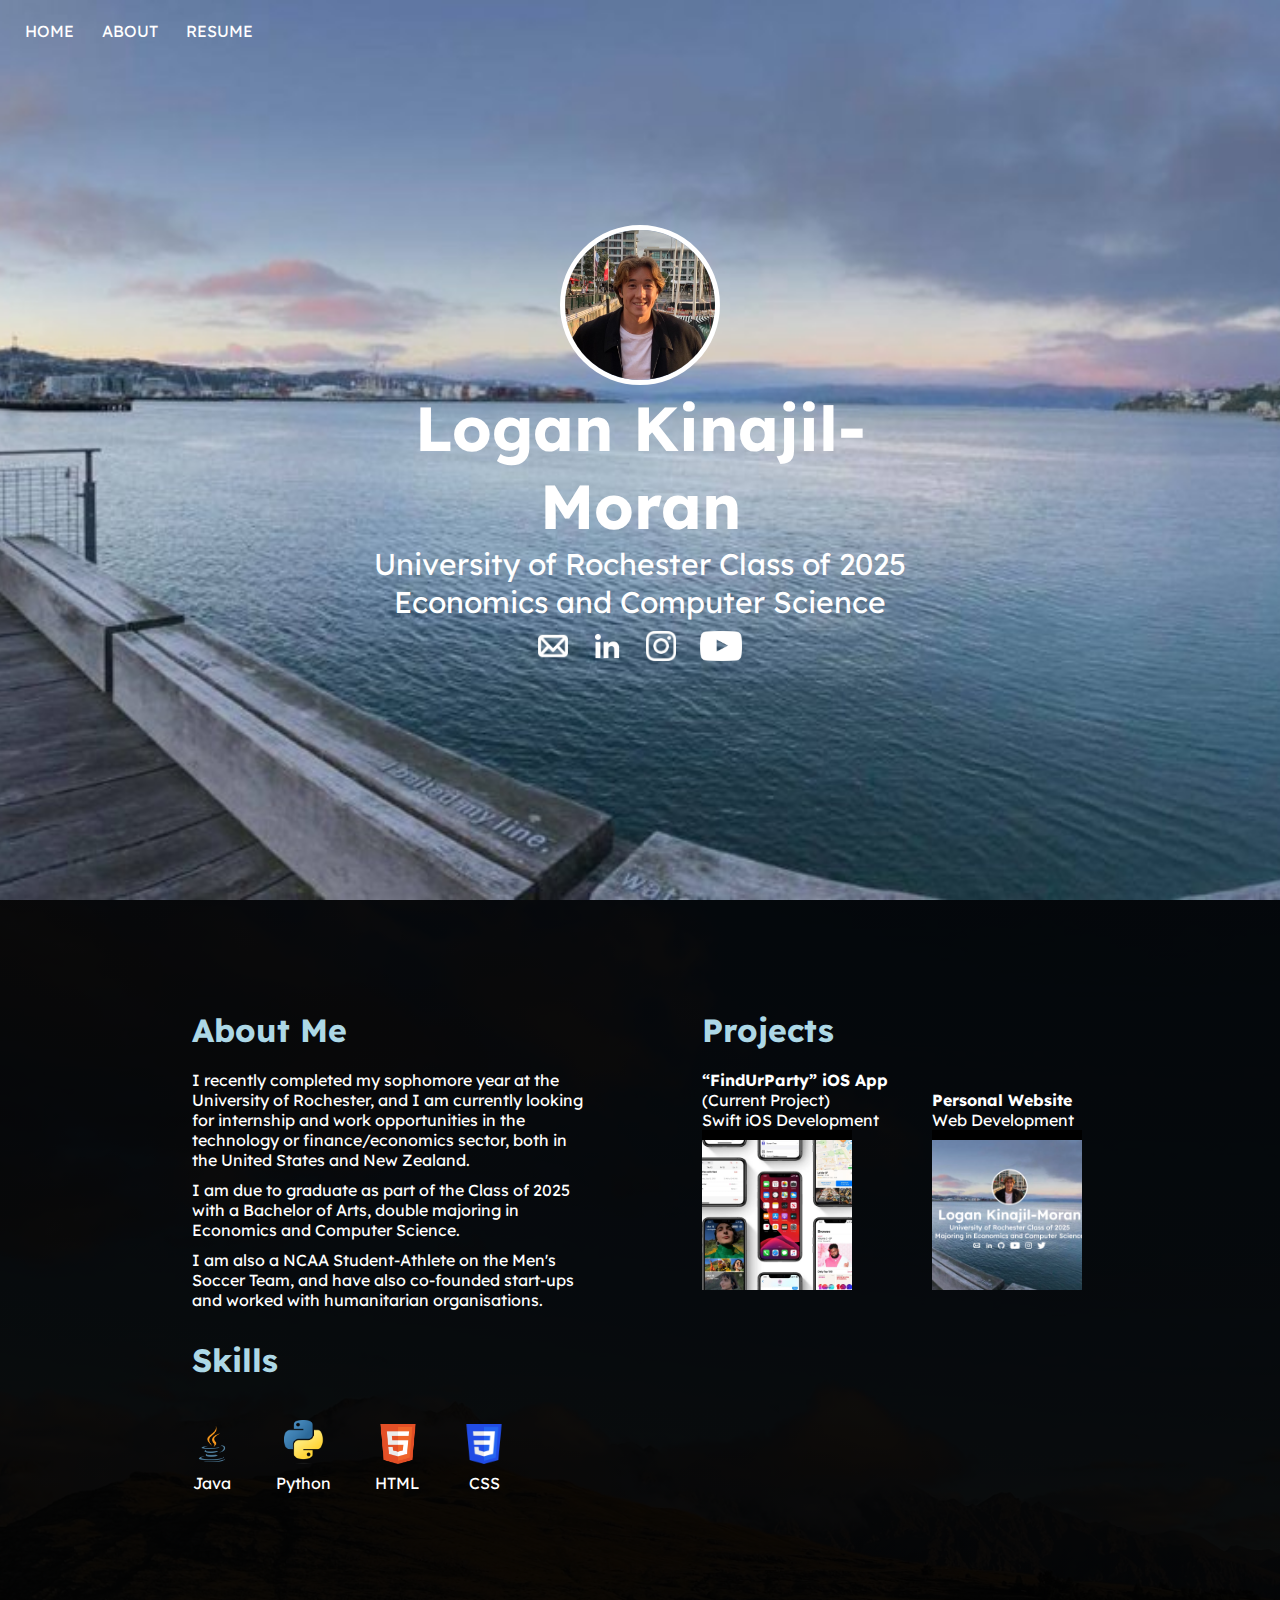
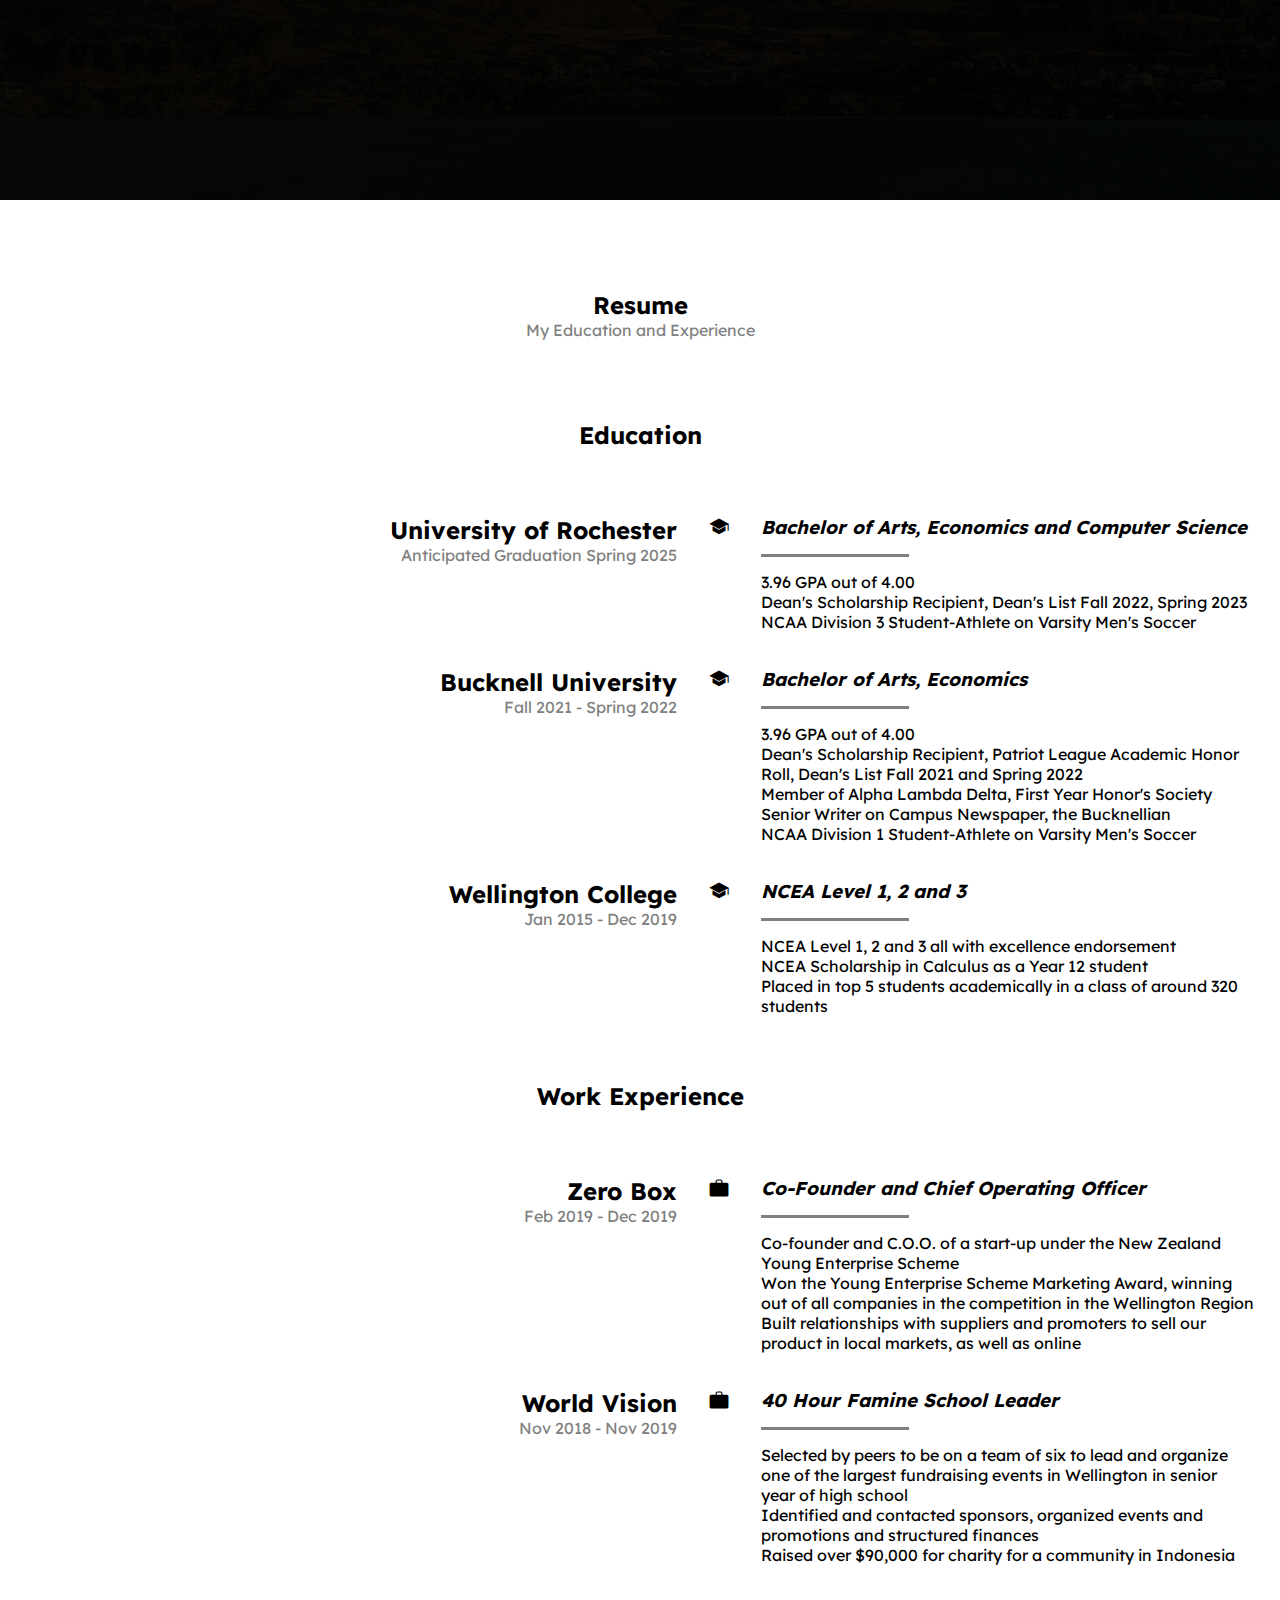
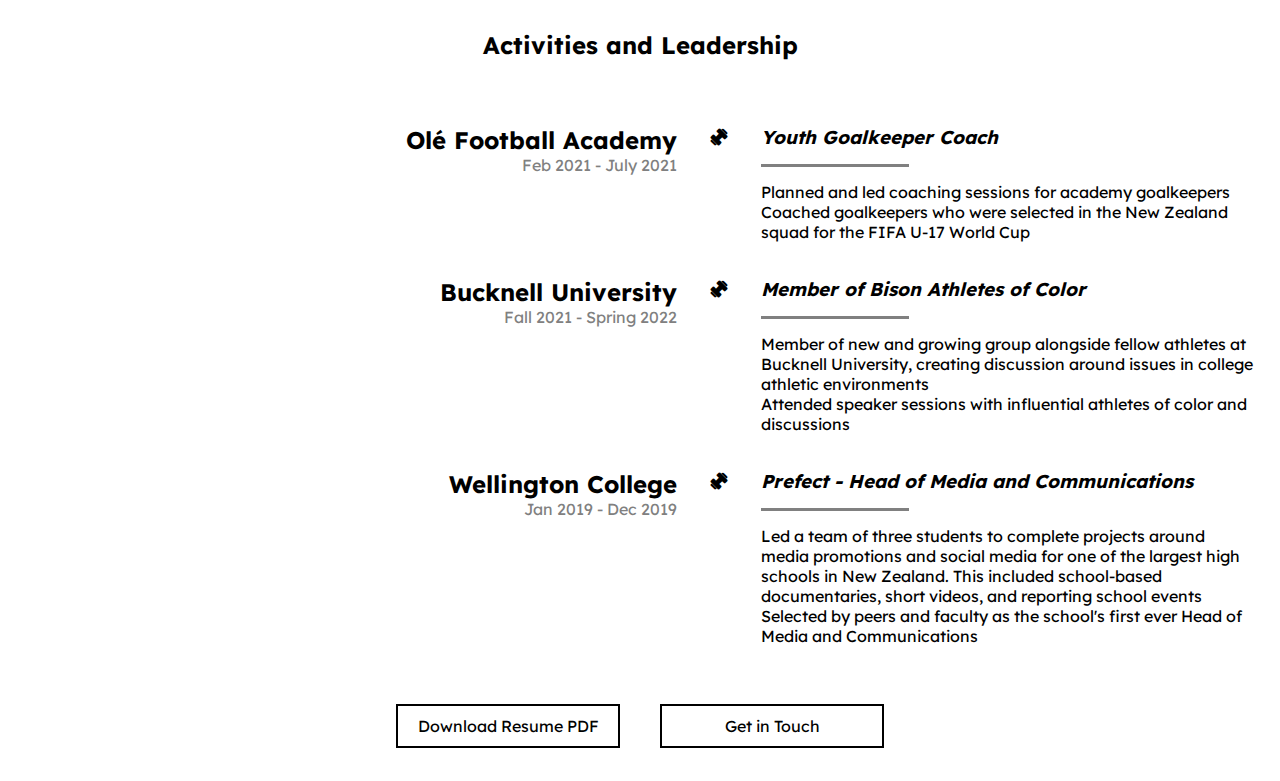
<file: WebsiteProj/index.html>
<!DOCTYPE html>
<html lang="en">
<head>
    <meta charset="UTF-8">
    <meta http-equiv="X-UA-Compatible" content="IE=edge">
    <meta name="viewport" content="width=device-width, initial-scale=1.0">
    <link rel="stylesheet" href="index.css">
    <title>Logan's Personal Website</title>
    <link rel="preconnect" href="https://fonts.googleapis.com">
    <link rel="preconnect" href="https://fonts.gstatic.com" crossorigin>
    <link href="https://fonts.googleapis.com/css2?family=Lexend:wght@200;400;600&display=swap" rel="stylesheet">
    <link rel="stylesheet" href="https://fonts.googleapis.com/css2?family=Material+Symbols+Outlined:opsz,wght,FILL,GRAD@48,200,1,200" />
    <link rel="icon" type="image/png" href="photos/r.png"/>
</head>
<body>
    <section id="top" class="banner-opening">
        <nav>
            <div class="nav-banner">
                <ul>
                    <li><a href="#top">HOME</a></li>
                    <li><a href="#about">ABOUT</a></li>
                    <li><a href="#resume">RESUME</a></li>
                </ul>
            </div>
        </nav>
        <div class="main-content">
            <img id="loganpro" src="photos/profile.jpeg" alt="Logan">
            <h1>Logan Kinajil-Moran</h1>
            <p>University of Rochester Class of 2025 <br>Economics and Computer Science</p>
            <div class="social-links">
                <a href="mailto:logankm2014@gmail.com"><img src="photos/mail-128.png" alt="Mail"></a>
                <a href="https://www.linkedin.com/in/logan-kinajil-moran/"><img src="photos/linkedin.png" alt="Linkedin"></a>
                <a href="https://www.instagram.com/logankm_/"><img src="photos/instagram.png" alt="Instagram"></a>
                <a href="https://www.youtube.com/@logankinajil-moran7653"><img src="photos/youtube.png" alt="YouTube"></a>
            </div>  
        </div>
    </section>
    <section class="about-section" id="about">
        <div class="about-text">
            <h1>About Me</h1>
            <p>I recently completed my sophomore year at the University of Rochester, and
                I am currently looking for internship and work opportunities in the technology or finance/economics sector, both in the United States and New Zealand.</p>  
            <p>I am due to graduate as part of the Class of 2025 with a Bachelor of Arts, double majoring in Economics and Computer Science.</p>
            <p>I am also a NCAA Student-Athlete on the Men's Soccer Team, and have also co-founded start-ups and worked
                with humanitarian organisations.
            </p>
            <h1>Skills</h1>
            <div class="skill-indiv">
                <div class="skill-image">
                    <img src="photos/java.png" alt="Java">
                </div>
                <p>Java</p>
            </div>
            <div class="skill-indiv">
                <div class="skill-image">
                    <img src="photos/python.png" alt="Python">
                </div>
                <p>Python</p>
            </div>
            <div class="skill-indiv">
                <div class="skill-image">
                    <img src="photos/html.png" alt="HTML">
                </div>
                <p>HTML</p>
            </div>
            <div class="skill-indiv">
                <div class="skill-image">
                    <img src="photos/css.png" alt="CSS">
                </div>
                <p>CSS</p>
            </div>
        </div>
        <div class="project-part">
            <h1>Projects</h1>
            <div class="project-indiv">
                <h4><q>FindUrParty</q> iOS App</h4>
                <p>(Current Project)</p>
                <p>Swift iOS Development</p>
                <div class="proj-image">
                    <a href="#"><img src="photos/iphones.png" alt="iOS"></a>
                </div>
            </div>
            <div class="project-indiv">
                <h4>Personal Website</h4>
                <p>Web Development</p>
                <div class="proj-image">
                    <a href="index.html" target="_blank"><img src="photos/Screen Shot 2023-06-06 at 6.48.52 PM.png" alt="Personal Website"></a>
                </div>
            </div>
        </div>
    </section>
    <section class="resume-section" id="resume">
        <!-- EDUCATION RESUME SECTION -->
        <div class="resume-partition">
            <div class="resume-opening">
                <div class="resume-header">
                    <h2>Resume</h2>
                    <p>My Education and Experience</p> 
                </div>
            </div>
            <div class="resume-header"><h2>Education</h2></div>
            <div class="resume-block">
                <div class="block-opening">
                    <h2>University of Rochester</h2>
                    <p>Anticipated Graduation Spring 2025</p>
                </div>
                <div class="block-icon">
                    <span class="material-symbols-outlined">school</span>
                </div>
                <div class="block-content">
                    <h3><i>Bachelor of Arts, Economics and Computer Science</i></h3>
                    <ul>
                        <li>3.96 GPA out of 4.00</li>
                        <li>Dean's Scholarship Recipient, Dean's List Fall 2022, Spring 2023</li>
                        <li>NCAA Division 3 Student-Athlete on Varsity Men's Soccer</li>
                    </ul>
                </div>
            </div>
            <div class="resume-block">
                <div class="block-opening">
                    <h2>Bucknell University</h2>
                    <p>Fall 2021 - Spring 2022</p>
                </div>
                <div class="block-icon">
                    <span class="material-symbols-outlined">school</span>
                </div>
                <div class="block-content">
                    <h3><i>Bachelor of Arts, Economics</i></h3>
                    <ul>
                        <li>3.96 GPA out of 4.00</li>
                        <li>Dean's Scholarship Recipient, Patriot League Academic Honor Roll, Dean's List Fall 2021 and Spring 2022</li>
                        <li>Member of Alpha Lambda Delta, First Year Honor's Society</li>
                        <li>Senior Writer on Campus Newspaper, the Bucknellian</li>
                        <li>NCAA Division 1 Student-Athlete on Varsity Men's Soccer</li>
                    </ul>
                </div>
            </div>
            <div class="resume-block">
                <div class="block-opening">
                    <h2>Wellington College</h2>
                    <p>Jan 2015 - Dec 2019</p>
                </div>
                <div class="block-icon">
                    <span class="material-symbols-outlined">school</span>
                </div>
                <div class="block-content">
                    <h3><i>NCEA Level 1, 2 and 3</i></h3>
                    <ul>
                        <li>NCEA Level 1, 2 and 3 all with excellence endorsement</li>
                        <li>NCEA Scholarship in Calculus as a Year 12 student</li>
                        <li>Placed in top 5 students academically in a class of around 320 students</li>
                    </ul>
                </div>
            </div>
        </div>
        <!-- WORK EXPERIENCE PART OF THE PAGE -->
        <div class="resume-partition">
            <div class="resume-header"><h2>Work Experience</h2></div>
            <div class="resume-block">
                <div class="block-opening">
                    <h2>Zero Box</h2>
                    <p>Feb 2019 - Dec 2019</p>
                </div>
                <div class="block-icon">
                    <span class="material-symbols-outlined">work</span>
                </div>
                <div class="block-content">
                    <h3><i>Co-Founder and Chief Operating Officer</i></h3>
                    <ul>
                        <li>Co-founder and C.O.O. of a start-up under the New Zealand Young Enterprise Scheme</li>
                        <li>Won the Young Enterprise Scheme Marketing Award, winning out of all companies in the competition in the Wellington Region</li>
                        <li>Built relationships with suppliers and promoters to sell our product in local markets, as well as online</li>
                    </ul>
                </div>
            </div>
            <div class="resume-block">
                <div class="block-opening">
                    <h2>World Vision</h2>
                    <p>Nov 2018 - Nov 2019</p>
                </div>
                <div class="block-icon">
                    <span class="material-symbols-outlined">work</span>
                </div>
                <div class="block-content">
                    <h3><i>40 Hour Famine School Leader</i></h3>
                    <ul>
                        <li>Selected by peers to be on a team of six to lead and organize one of the largest fundraising events in Wellington in senior year of high school</li>
                        <li>Identified and contacted sponsors, organized events and promotions and structured finances</li>
                        <li>Raised over $90,000 for charity for a community in Indonesia</li>
                    </ul>
                </div>
        </div>
        <!-- ACTIVITIES RESUME -->
        <div class="resume-partition">
            <div class="resume-header"><h2>Activities and Leadership</h2></div>
            <div class="resume-block">
                <div class="block-opening">
                    <h2>Olé Football Academy</h2>
                    <p>Feb 2021 - July 2021</p>
                </div>
                <div class="block-icon">
                    <span class="material-symbols-outlined">exercise</span>
                </div>
                <div class="block-content">
                    <h3><i>Youth Goalkeeper Coach</i></h3>
                    <ul>
                        <li>Planned and led coaching sessions for academy goalkeepers</li>
                        <li>Coached goalkeepers who were selected in the New Zealand squad for the FIFA U-17 World Cup</li>
                    </ul>
                </div>
            </div>
            <div class="resume-block">
                <div class="block-opening">
                    <h2>Bucknell University</h2>
                    <p>Fall 2021 - Spring 2022</p>
                </div>
                <div class="block-icon">
                    <span class="material-symbols-outlined">exercise</span>
                </div>
                <div class="block-content">
                    <h3><i>Member of Bison Athletes of Color</i></h3>
                    <ul>
                        <li>Member of new and growing group alongside fellow athletes at Bucknell University, creating discussion around issues in college athletic environments</li>
                        <li>Attended speaker sessions with influential athletes of color and discussions</li>
                    </ul>
                </div>
            </div>
            <div class="resume-block">
                <div class="block-opening">
                    <h2>Wellington College</h2>
                    <p>Jan 2019 - Dec 2019</p>
                </div>
                <div class="block-icon">
                    <span class="material-symbols-outlined">exercise</span>
                </div>
                <div class="block-content">
                    <h3><i>Prefect - Head of Media and Communications</i></h3>
                    <ul>
                        <li>Led a team of three students to complete projects around media promotions and social media for one of the largest high schools in New Zealand. This included school-based documentaries, short videos, and reporting school events</li>
                        <li>Selected by peers and faculty as the school's first ever Head of Media and Communications</li>
                    </ul>
                </div>
            </div>
        </div>
        <div class="extralink">
            <a class="newlink" href="LoganResume26Jan.pdf">Download Resume PDF</a>
            <a class="newlink" href="mailto:logankm2014@gmail.com">Get in Touch</a>
        </div>
    </section>
</body>
</html>
</file>
<file: WebsiteProj/index.css>
* {
    margin: 0;
    padding: 0;
    font-family: 'Lexend', sans-serif;
    scroll-behavior: smooth;
}

.banner-opening {
    background-image: url(photos/cover.jpeg);
    background-size: cover;
    background-repeat: no-repeat;
    background-position: center;
    height: 100vh;
    position: relative;
}

nav {
    display: flex;
    padding: 1% 1%;
    justify-content: space-between;
    align-items: center;
}

.nav-banner {
    flex: 1;
    text-align: left;
}

.nav-banner ul li {
    list-style: none;
    display: inline-block;
    padding: 8px 12px;
    position: relative;
}

.nav-banner ul li a {
    color: white;
    text-decoration: none;
}

.nav-banner ul li::after {
    content: '';
    width: 0%;
    height: 2px;
    background: #2926ca; 
    display: block;
    margin: auto;
    transition: 0.5s
}

.nav-banner ul li:hover::after {
    width: 100%;
}

.main-content {
    position: absolute;
    top: 50%;
    left: 50%;
    transform: translate(-50%, -50%);
    text-align: center;
    color: white;
}

.main-content h1{
    font-size: 62px;
    transition: 0.3s;
}

.main-content h1:hover{
    font-size: 68px;
}

.main-content p {
    font-size: 30px;
    transition: 0.3s;
    white-space: nowrap;
}

.main-content p:hover {
    font-size: 33px;
}

#loganpro {
    width: 150px;
    height: auto;
    border-radius: 80%;
    border-color: white;
    border-width: 5px;
    border-style: solid;
    transition: 0.3s;
}

#loganpro:hover {
    width: 170px;
}

.social-links img {
    width: auto;
    height: 30px;
    background-color: transparent;
    padding: 10px;
    transition:0.3s;
}

.social-links img:hover {
    width: auto;
    height: 40px;
    background-color: transparent;
    padding: 10px;
}

.about-section {
    background-size: cover;
    background-color: rgb(0, 0, 0);
    background-image: linear-gradient(rgba(0, 0, 0, 0.944),rgba(0, 0, 0, 0.95)), url(photos/FullSizeRender.png);
    position: relative;
    height: 100vh;
    color: white;
}

.about-text {
    position: relative;
    color: white;
    text-align: left;
    top: 10%;
    left: 15%;
    width: 400px;
}

.about-section h1 {
    padding-bottom: 20px;
    padding-top: 20px;
    color: lightblue;
}

.about-text p {
    padding-bottom: 10px;
    size: 30px;
}

.about-text img {
    width: 80px;
    height: auto;
    border-radius: 100%;
}

.project-part {
    position: absolute;
    width: 450px;
    right: 10%;
    top: 10%;
    display: inline-block;
}

.project-indiv {
    display: inline-block;
    padding-right: 40px;
    padding-bottom: 35px;
}

.resume-section {
    background-color: white;
    background-size: cover;
    position: relative;
    color: black;
}

.resume-opening {
    text-align: center;
    padding-top: 50px;   
}

.resume-opening h1 {
    color: rgb(29, 29, 255);
}


.resume-opening p {
    color: grey;
}

.resume-section ul {
    list-style-type: none;
}

.block-icon img {
    height: auto;
    width: 50px;
}

.block-opening {
    text-align: right;
    width: 70vh;
}

.resume-block {
    display: flex;
    padding: 10px;
    margin: 15px;
}

.resume-block div {
    margin-left: 30px;
}

.block-content {
    width: 500px;
}

.block-content h3::after {
    content:'';
    width: 30%;
    height: 3px;
    background: grey; 
    display: block;
    margin-top: 15px;
    margin-bottom: 15px;
}

.resume-header {
    text-align: center;
    padding: 40px;
}

.material-symbols-outlined {
  font-variation-settings:
  'FILL' 1,
  'wght' 200,
  'GRAD' 200,
  'opsz' 48;
}

.extralink {
    display: flex;
    justify-content: center;
    align-items: center;
    padding: 1% 1%;
}

.newlink {
    text-align: center;
    text-decoration: none;
    color: black;
    padding: 10px;
    margin: 20px;
    width: 200px;
    border: 2px solid black;
    background-color: white;
    transition: 0.3s;
    display: inline-block;
}

.newlink:hover {
    background-color: rgb(162, 162, 162);
}

.proj-image img {
    width: 150px;
    height: 150px;
    object-fit: cover;
    padding-top: 10px;
    background-color: black;
    transition: 0.3s;
}

.proj-image img:hover {
    opacity: 0.5;
}

.skill-indiv {
    display: inline-block;
    padding-right: 40px;
    padding-top: 20px;
    text-align: center;
}

.skill-indiv img {
    border-radius: 0;
    width: 40px;
    height: auto;
    padding-bottom: 5px;
}

.block-opening p {
    color: grey;
}
</file>
